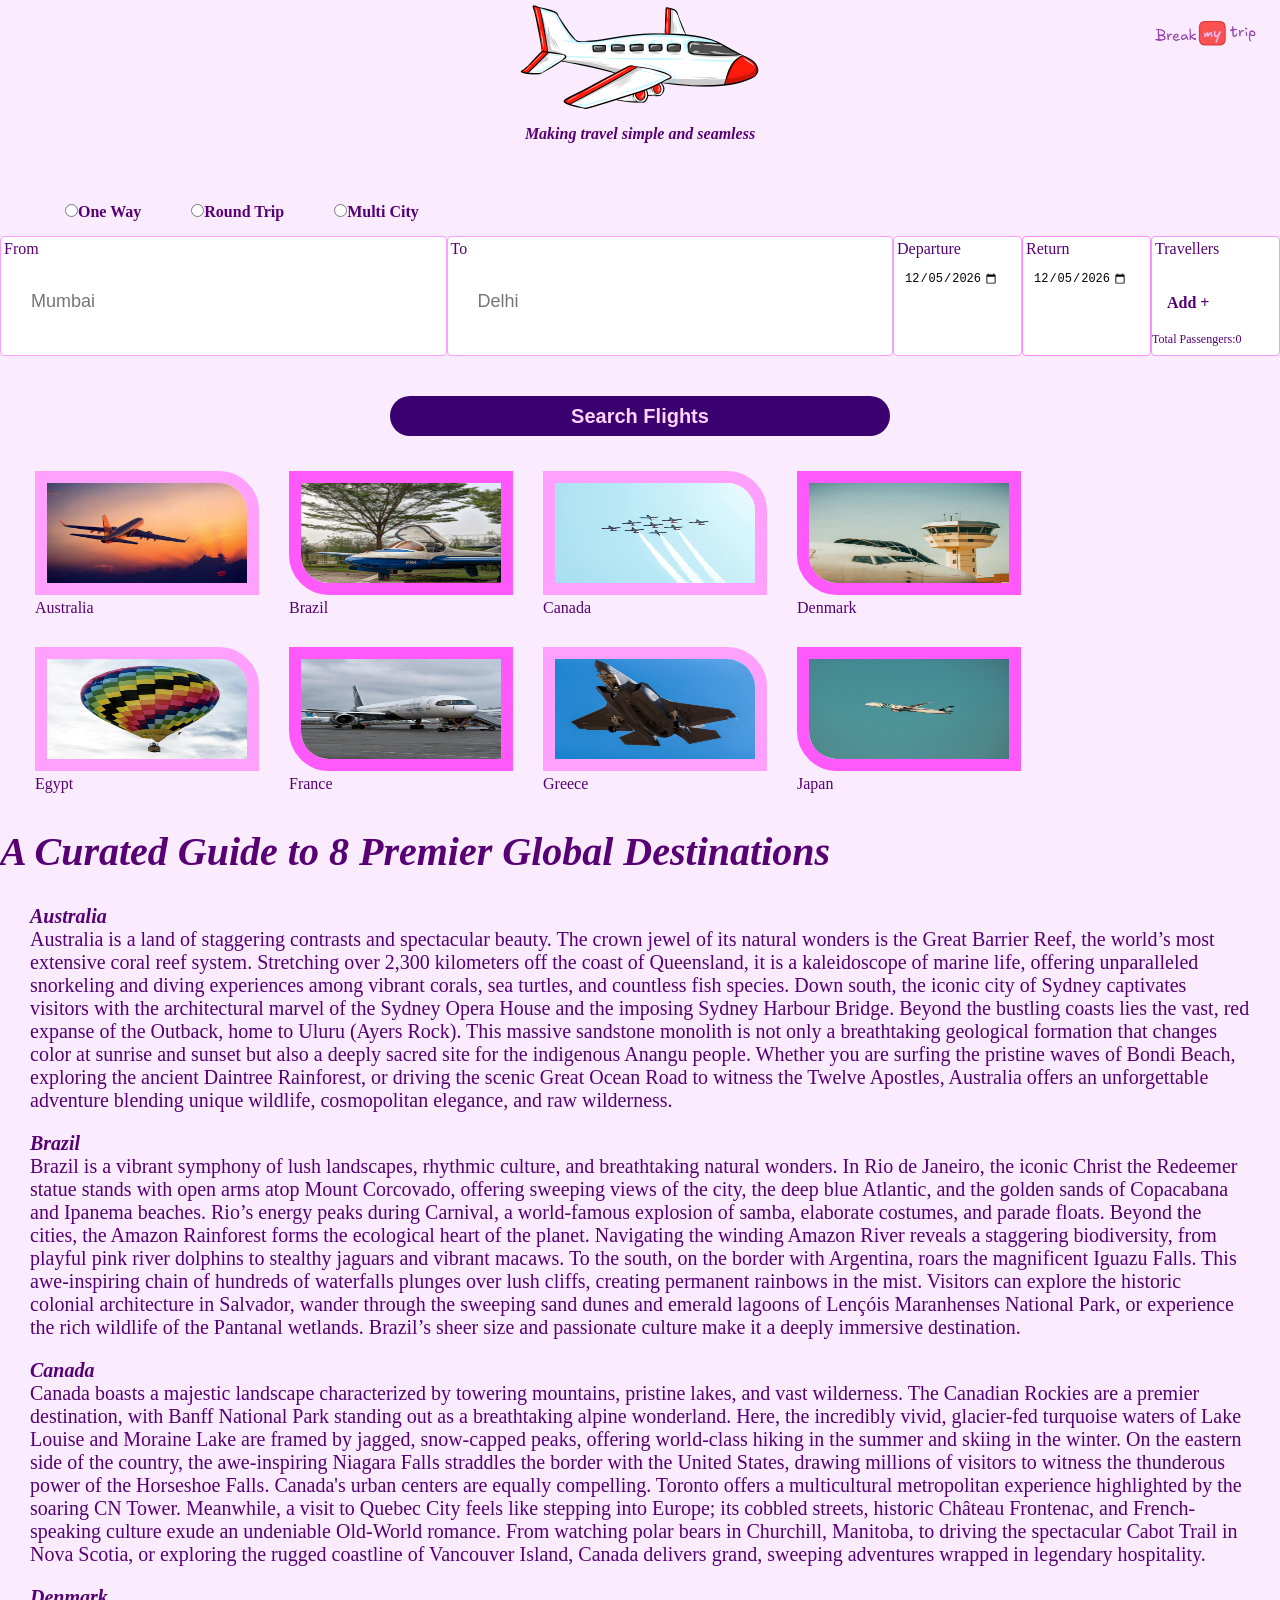
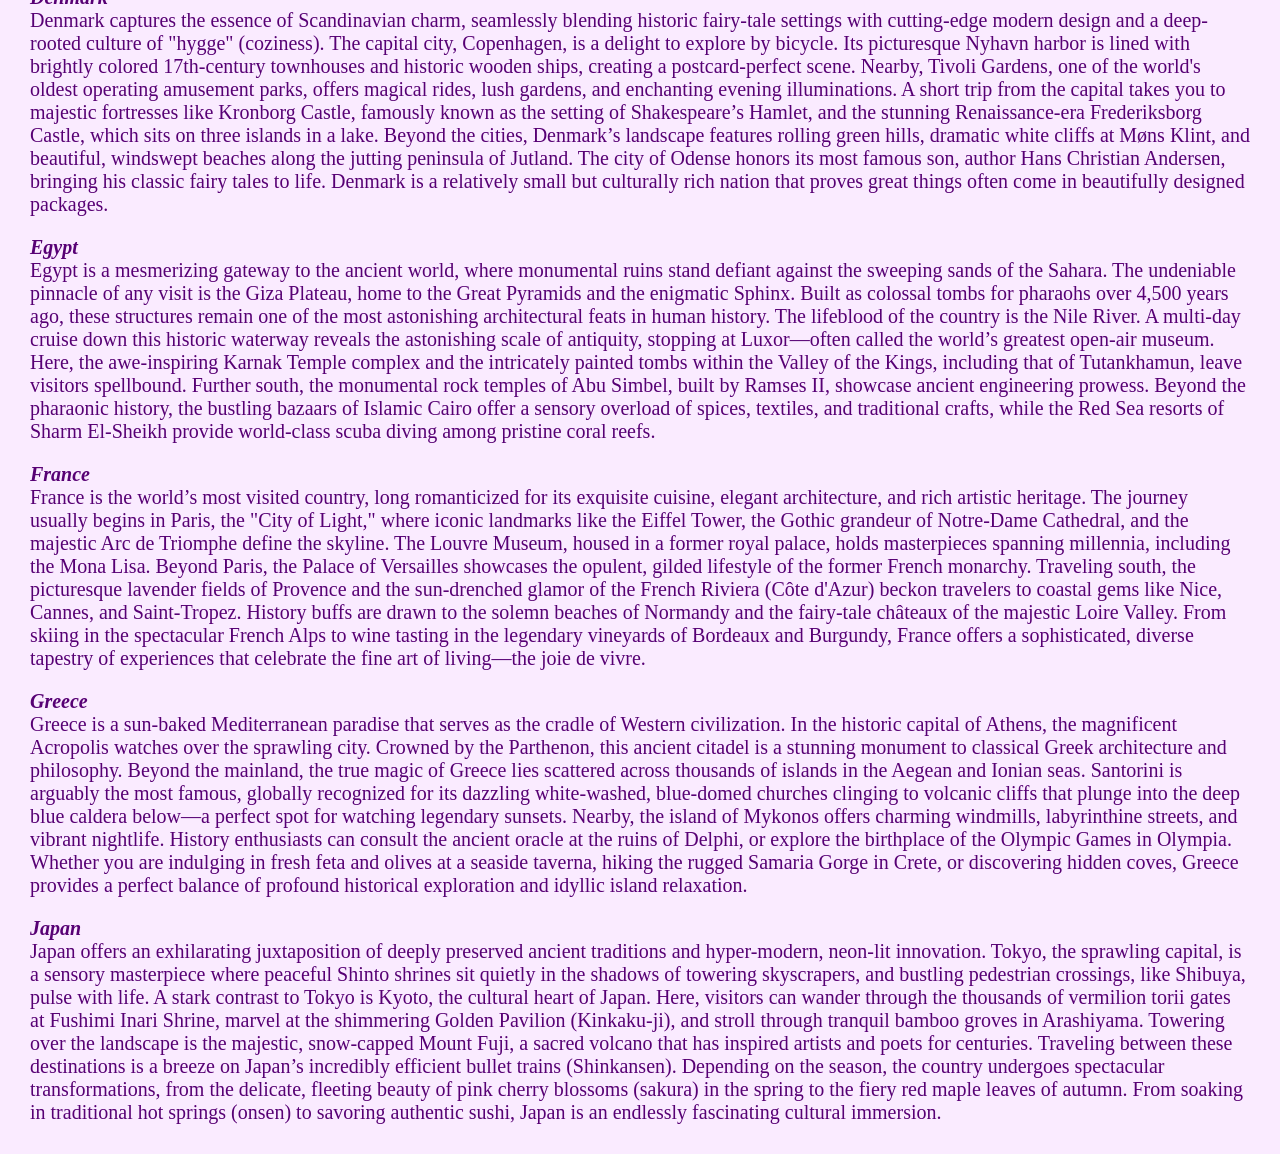
<file: index.html>
<!DOCTYPE html>
<html lang="en">
<head>
    <meta charset="UTF-8">
    <title>Ticket_Booking</title>
    <link rel="stylesheet" href="style.css">
</head>
<body style="color:rgb(87, 0, 116) ;">
    <div class="logo_tagline">
    <img src="flight.png" alt="Flight illustration" width="250px">
    <p id="tagline"><i><b>Making travel simple and seamless</b></i></p>
</div>

<a href="index.html"><img id="brand" src="brand.png" width="110px"></a>

<form>

    <div class="options">
    <label>
        <span id="oneway">
        <input type="radio" name="input_type"><b>One Way</b>
        </span>
    </label>

        <label>
            <span id="roundtrip">
            <input type="radio" name="input_type"><b>Round Trip</b>
            </span>
        </label>
        
        <label>
            <span id="multicity">
            <a id="multi" href="coming_soon.html"><input type="radio" name="input_type"><b>Multi City</b></a> 
            </span>
        </label>
</div>

<div class="booking">

    <div class="bookinginfo" id="from">
        <p style="padding: 3px;">From</p>
        <label>
            <input id="inp1" type="text" placeholder="Mumbai" required;>          
        </label>
    </div>

    <div class="bookinginfo" id="to">
        <p style="padding: 3px;">To</p>
         <label>
            <input id="inp2" type="text" placeholder="Delhi" required;>          
        </label>
    </div>

    <div class="bookinginfo" id="departure">
        <p style="padding: 3px;">Departure</p>
         <label>
            <input id="inp3" type="date">          
        </label>
    </div>

    <div class="bookinginfo" id="ret">
        <p style="padding: 3px;">Return</p>
        <label>
            <input id="inp4" type="date">          
        </label>
        
    </div>

    <div class="bookinginfo" id="travellers">
        <p style="padding: 3px;">Travellers</p>
        
        <label>
            <span id="addpass">
                <p style="padding: 15px;"><b>Add   +</b></p>
                <p id ="passcount" style="font-size: 12px; margin-top: 5px;">Total Passengers:0</p>
            </span>
        </label>
        
        <div id="popup">
            <div id="info">
            <input id="passdetail" type="text" placeholder="Hamza Ali Mazari">
            <button id="inc">Add</button>
            <button id="done">Done</button>
            </div>
        </div>
    </div>

</div>
<div id="submit_button">
    <button id="submit" type="submit">Search Flights</button>
</div>

</form>

<div id="showcase">

    <span >
     <a href="#para1"><img class="p" id="p1" src="plane1.jpg" alt="Picture of a plane"></a>
    <p>Australia</p>
    </span>

     <span >
     <a href="#para2"><img class="p" id="p2" src="plane2.jpg" alt="Picture of a plane"></a>
    <p>Brazil</p>
    </span>

     <span >
     <a href="#para3"><img class="p" id="p3" src="plane3.jpg" alt="Picture of a plane"></a>
    <p>Canada</p>
    </span>

    <span >
     <a href="#para4"><img class="p" id="p4" src="plane4.jpg" alt="Picture of a plane"></a>
    <p>Denmark</p>
    </span>

    <span >
     <a href="#para5"><img class="p" id="p5" src="plane5.jpg" alt="Picture of a plane"></a>
    <p>Egypt</p>
    </span>

    <span >
     <a href="#para6"><img class="p" id="p6" src="plane6.jpg" alt="Picture of a plane"></a>
    <p>France</p>
    </span>

    <span >
     <a href="#para7"><img class="p" id="p7" src="plane7.jpg" alt="Picture of a plane"></a>
    <p>Greece</p>
    </span>

    <span >
    <a href="#para8"><img class="p" id="p8" src="plane8.jpg" alt="Picture of a plane"></a>
    <p>Japan</p>
    </span>
    
</div>

<p style="font-size: 40px;font-weight: bold;"><b><i>A Curated Guide to 8 Premier Global Destinations</i></b></p>

<div id="container_para">

<div id="para1">
    <p><b><i>Australia</i></b></p>
    <p>Australia is a land of staggering contrasts and spectacular beauty. The crown jewel of its natural wonders is the Great Barrier Reef, the world’s most extensive coral reef system. Stretching over 2,300 kilometers off the coast of Queensland, it is a kaleidoscope of marine life, offering unparalleled snorkeling and diving experiences among vibrant corals, sea turtles, and countless fish species. Down south, the iconic city of Sydney captivates visitors with the architectural marvel of the Sydney Opera House and the imposing Sydney Harbour Bridge. Beyond the bustling coasts lies the vast, red expanse of the Outback, home to Uluru (Ayers Rock). This massive sandstone monolith is not only a breathtaking geological formation that changes color at sunrise and sunset but also a deeply sacred site for the indigenous Anangu people. Whether you are surfing the pristine waves of Bondi Beach, exploring the ancient Daintree Rainforest, or driving the scenic Great Ocean Road to witness the Twelve Apostles, Australia offers an unforgettable adventure blending unique wildlife, cosmopolitan elegance, and raw wilderness.</p>
</div>

<div id="para2">
    <p><b><i>Brazil</i></b></p>
    <p>Brazil is a vibrant symphony of lush landscapes, rhythmic culture, and breathtaking natural wonders. In Rio de Janeiro, the iconic Christ the Redeemer statue stands with open arms atop Mount Corcovado, offering sweeping views of the city, the deep blue Atlantic, and the golden sands of Copacabana and Ipanema beaches. Rio’s energy peaks during Carnival, a world-famous explosion of samba, elaborate costumes, and parade floats. Beyond the cities, the Amazon Rainforest forms the ecological heart of the planet. Navigating the winding Amazon River reveals a staggering biodiversity, from playful pink river dolphins to stealthy jaguars and vibrant macaws. To the south, on the border with Argentina, roars the magnificent Iguazu Falls. This awe-inspiring chain of hundreds of waterfalls plunges over lush cliffs, creating permanent rainbows in the mist. Visitors can explore the historic colonial architecture in Salvador, wander through the sweeping sand dunes and emerald lagoons of Lençóis Maranhenses National Park, or experience the rich wildlife of the Pantanal wetlands. Brazil’s sheer size and passionate culture make it a deeply immersive destination.</p>
</div>

<div id="para3">
    <p><b><i>Canada</i></b></p>
    <p>Canada boasts a majestic landscape characterized by towering mountains, pristine lakes, and vast wilderness. The Canadian Rockies are a premier destination, with Banff National Park standing out as a breathtaking alpine wonderland. Here, the incredibly vivid, glacier-fed turquoise waters of Lake Louise and Moraine Lake are framed by jagged, snow-capped peaks, offering world-class hiking in the summer and skiing in the winter. On the eastern side of the country, the awe-inspiring Niagara Falls straddles the border with the United States, drawing millions of visitors to witness the thunderous power of the Horseshoe Falls. Canada's urban centers are equally compelling. Toronto offers a multicultural metropolitan experience highlighted by the soaring CN Tower. Meanwhile, a visit to Quebec City feels like stepping into Europe; its cobbled streets, historic Château Frontenac, and French-speaking culture exude an undeniable Old-World romance. From watching polar bears in Churchill, Manitoba, to driving the spectacular Cabot Trail in Nova Scotia, or exploring the rugged coastline of Vancouver Island, Canada delivers grand, sweeping adventures wrapped in legendary hospitality.</p>
</div>

<div id="para4">
    <p><b><i>Denmark</i></b></p>
    <p>Denmark captures the essence of Scandinavian charm, seamlessly blending historic fairy-tale settings with cutting-edge modern design and a deep-rooted culture of "hygge" (coziness). The capital city, Copenhagen, is a delight to explore by bicycle. Its picturesque Nyhavn harbor is lined with brightly colored 17th-century townhouses and historic wooden ships, creating a postcard-perfect scene. Nearby, Tivoli Gardens, one of the world's oldest operating amusement parks, offers magical rides, lush gardens, and enchanting evening illuminations. A short trip from the capital takes you to majestic fortresses like Kronborg Castle, famously known as the setting of Shakespeare’s Hamlet, and the stunning Renaissance-era Frederiksborg Castle, which sits on three islands in a lake. Beyond the cities, Denmark’s landscape features rolling green hills, dramatic white cliffs at Møns Klint, and beautiful, windswept beaches along the jutting peninsula of Jutland. The city of Odense honors its most famous son, author Hans Christian Andersen, bringing his classic fairy tales to life. Denmark is a relatively small but culturally rich nation that proves great things often come in beautifully designed packages.</p>
</div>

<div id="para5">
    <p><b><i>Egypt</i></b></p>
    <p>Egypt is a mesmerizing gateway to the ancient world, where monumental ruins stand defiant against the sweeping sands of the Sahara. The undeniable pinnacle of any visit is the Giza Plateau, home to the Great Pyramids and the enigmatic Sphinx. Built as colossal tombs for pharaohs over 4,500 years ago, these structures remain one of the most astonishing architectural feats in human history. The lifeblood of the country is the Nile River. A multi-day cruise down this historic waterway reveals the astonishing scale of antiquity, stopping at Luxor—often called the world’s greatest open-air museum. Here, the awe-inspiring Karnak Temple complex and the intricately painted tombs within the Valley of the Kings, including that of Tutankhamun, leave visitors spellbound. Further south, the monumental rock temples of Abu Simbel, built by Ramses II, showcase ancient engineering prowess. Beyond the pharaonic history, the bustling bazaars of Islamic Cairo offer a sensory overload of spices, textiles, and traditional crafts, while the Red Sea resorts of Sharm El-Sheikh provide world-class scuba diving among pristine coral reefs.</p>
</div>

<div id="para6">
    <p><b><i>France</i></b></p>
    <p>France is the world’s most visited country, long romanticized for its exquisite cuisine, elegant architecture, and rich artistic heritage. The journey usually begins in Paris, the "City of Light," where iconic landmarks like the Eiffel Tower, the Gothic grandeur of Notre-Dame Cathedral, and the majestic Arc de Triomphe define the skyline. The Louvre Museum, housed in a former royal palace, holds masterpieces spanning millennia, including the Mona Lisa. Beyond Paris, the Palace of Versailles showcases the opulent, gilded lifestyle of the former French monarchy. Traveling south, the picturesque lavender fields of Provence and the sun-drenched glamor of the French Riviera (Côte d'Azur) beckon travelers to coastal gems like Nice, Cannes, and Saint-Tropez. History buffs are drawn to the solemn beaches of Normandy and the fairy-tale châteaux of the majestic Loire Valley. From skiing in the spectacular French Alps to wine tasting in the legendary vineyards of Bordeaux and Burgundy, France offers a sophisticated, diverse tapestry of experiences that celebrate the fine art of living—the joie de vivre.</p>
</div>

<div id="para7">
    <p><b><i>Greece</i></b></p>
    <p>Greece is a sun-baked Mediterranean paradise that serves as the cradle of Western civilization. In the historic capital of Athens, the magnificent Acropolis watches over the sprawling city. Crowned by the Parthenon, this ancient citadel is a stunning monument to classical Greek architecture and philosophy. Beyond the mainland, the true magic of Greece lies scattered across thousands of islands in the Aegean and Ionian seas. Santorini is arguably the most famous, globally recognized for its dazzling white-washed, blue-domed churches clinging to volcanic cliffs that plunge into the deep blue caldera below—a perfect spot for watching legendary sunsets. Nearby, the island of Mykonos offers charming windmills, labyrinthine streets, and vibrant nightlife. History enthusiasts can consult the ancient oracle at the ruins of Delphi, or explore the birthplace of the Olympic Games in Olympia. Whether you are indulging in fresh feta and olives at a seaside taverna, hiking the rugged Samaria Gorge in Crete, or discovering hidden coves, Greece provides a perfect balance of profound historical exploration and idyllic island relaxation.</p>
</div>

<div id="para8">
    <p><b><i>Japan</i></b></p>
    <p>Japan offers an exhilarating juxtaposition of deeply preserved ancient traditions and hyper-modern, neon-lit innovation. Tokyo, the sprawling capital, is a sensory masterpiece where peaceful Shinto shrines sit quietly in the shadows of towering skyscrapers, and bustling pedestrian crossings, like Shibuya, pulse with life. A stark contrast to Tokyo is Kyoto, the cultural heart of Japan. Here, visitors can wander through the thousands of vermilion torii gates at Fushimi Inari Shrine, marvel at the shimmering Golden Pavilion (Kinkaku-ji), and stroll through tranquil bamboo groves in Arashiyama. Towering over the landscape is the majestic, snow-capped Mount Fuji, a sacred volcano that has inspired artists and poets for centuries. Traveling between these destinations is a breeze on Japan’s incredibly efficient bullet trains (Shinkansen). Depending on the season, the country undergoes spectacular transformations, from the delicate, fleeting beauty of pink cherry blossoms (sakura) in the spring to the fiery red maple leaves of autumn. From soaking in traditional hot springs (onsen) to savoring authentic sushi, Japan is an endlessly fascinating cultural immersion.</p>
</div>

</div>

    <script src="script.js"></script>
</body>
</html>
</file>
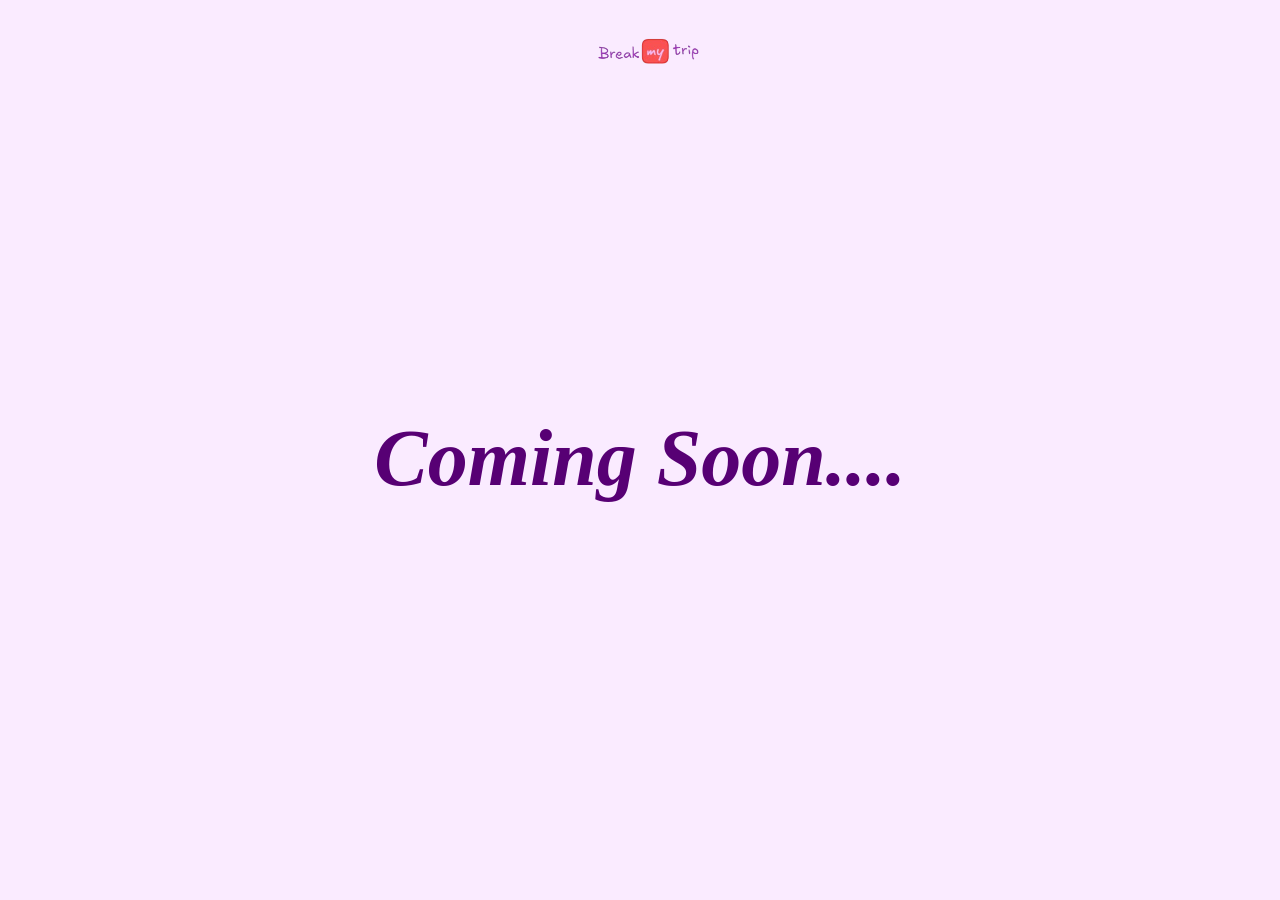
<file: coming_soon.html>
<!DOCTYPE html>
<html lang="en">
<head>
    <meta charset="UTF-8">
    <title>Coming_soon</title>
    <link rel="stylesheet" href="style2.css">
</head>
<body style="background-color:rgba(243, 205, 255, 0.383);color:rgb(87, 0, 116) ;">
    <div id="brand">
        <a href="index.html"><img src="brand.png" width="110px"></a>
    </div>

    <div id="coming">
        <p><b><i>Coming Soon....</i></b></p>
    </div>
    
</body>
</html>
</file>
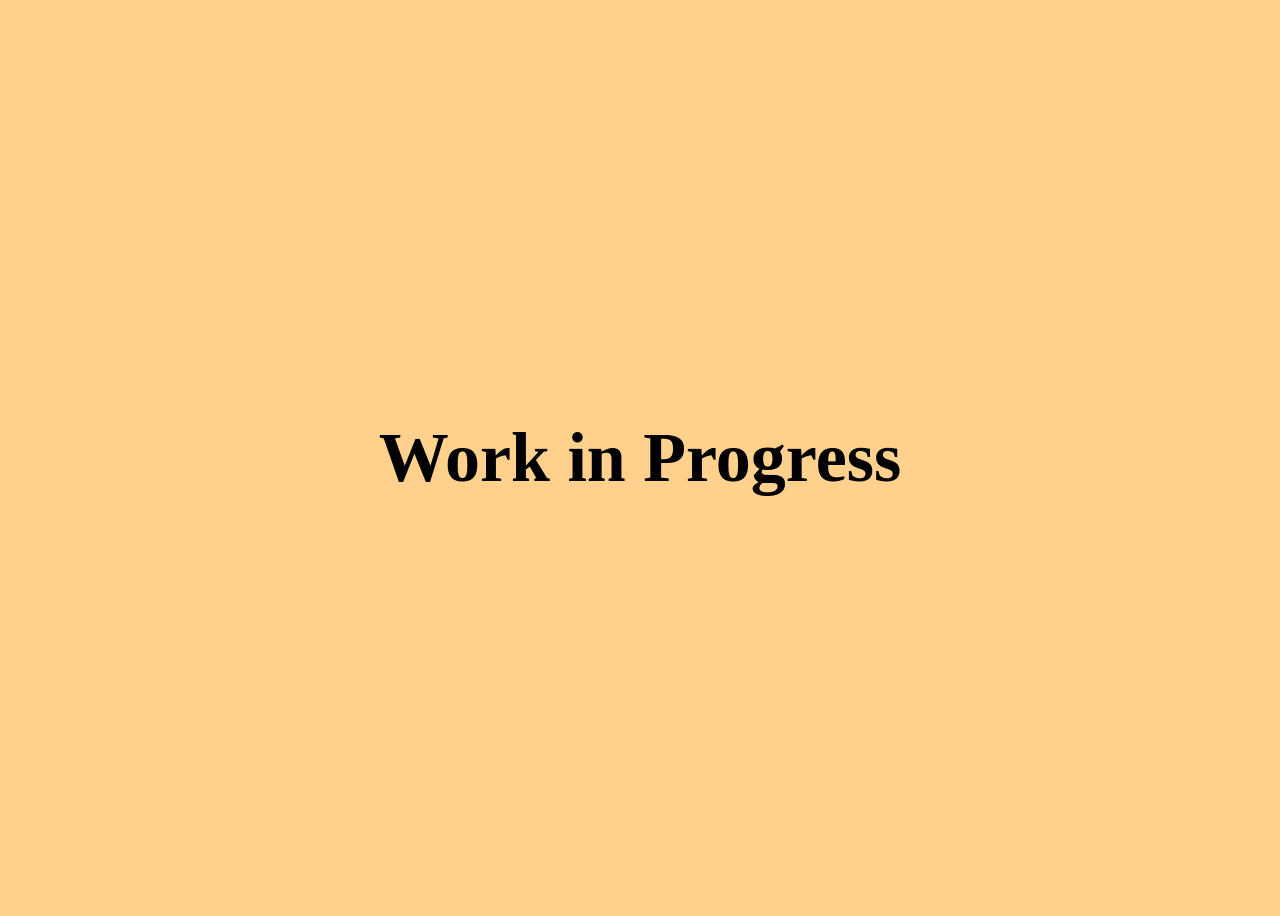
<file: flight.html>
<!DOCTYPE html>
<html lang="en">
<head>
    <meta charset="UTF-8">
    <title>Flights_Available</title>
    <link rel="stylesheet" href="style3.css">
</head>
<body style="background-color:rgb(255, 209, 141)">
    <div>
        <p>Work in Progress</p>
    </div>    
</body>
</html>
</file>
<file: style.css>
*
{
    padding:0%;
    margin:0%;
}
body{
    background-color:rgba(243, 205, 255, 0.383);
}
#tagline
{
    padding-top: 0%;
    margin-top: 0%;
}
.logo_tagline{
    display:flex;
    flex-direction: column;
    align-items: center;
}
#brand{

    position:absolute;
    top: 20px;  
    right:20px;
}

.options{
    display:flex;
    flex-direction: row;
    padding-top: 60px;
    padding-left: 60px;
    gap:40px;
    padding-bottom:15px;
}
span{
    cursor: pointer;
    padding: 5px;
}

.booking{
    display:flex;
    flex-direction: row;
    height:120px;
   
}

#from{
     border:1px solid;
    border-radius: 4px;
    border-color:rgb(253, 157, 255);
    background-color: rgb(255, 255, 255);
    width:35vw;
}
#to{
     border:1px solid;
    border-radius: 4px;
    border-color: rgb(253, 157, 255);
    background-color: rgb(255, 255, 255);;
    width:35vw;
}
#departure{
     border:1px solid;
    border-radius: 4px;
    border-color: rgb(253, 157, 255);
    background-color: rgb(255, 255, 255);
    width:10vw;
}
#ret{
     border:1px solid;
    border-radius: 4px;
    border-color: rgb(253, 139, 252);
    background-color: #ffffff;
    width:10vw;
}
#travellers{
     border:1px solid;
    border-radius: 4px;
    border-color: rgb(231, 157, 255);
    background-color: rgb(255, 255, 255);
    width:10vw;
} 

#inp1
{
     border: none;
    background-color: transparent;
    outline: none;
    padding:30px;
    font-size: 18px;
    font: bold;
}

#inp2
{
     border: none;
    background-color: transparent;
    outline: none;
    padding:30px;
    font-size: 18px;
    font: bold;
}

#inp3
{
     border: none;
    background-color: transparent;
    outline: none;
    padding:10px;
    font-size: 12px;
    /* font: bold; */
} 

#inp4
{
     border: none;
    background-color: transparent;
    outline: none;
    padding:10px;
    font-size: 12px;
    /* font: bold; */
}

#multi{
    text-decoration: none;
    color: inherit;
}

#popup{
    position: fixed;
    top:50%;
    left:50%;
    transform: translate(-50%, -50%);
    z-index: 100;
    display: none;
    border:1px solid;
    border-radius: 4px;
    border-color: rgb(253, 139, 252);
    background-color: #ffffff;
    height: 30vh;
    width:100vw;
    flex-direction: row;
    justify-content: center;
    align-items: center;
    padding:20px;
}

#passdetails{
    font-size: 200px;
}
body{
    background-color:rgba(243, 205, 255, 0.383);
}
#tagline
{
    padding-top: 0%;
    margin-top: 0%;
}
.logo_tagline{
    display:flex;
    flex-direction: column;
    align-items: center;
}
#brand{

    position:absolute;
    top: 20px;  
    right:20px;
}

.options{
    display:flex;
    flex-direction: row;
    padding-top: 60px;
    padding-left: 60px;
    gap:40px;
    padding-bottom:15px;
}
span{
    cursor: pointer;
    padding: 5px;
}

.booking{
    display:flex;
    flex-direction: row;
    height:120px;
   
}

#from{
     border:1px solid;
    border-radius: 4px;
    border-color:rgb(253, 157, 255);
    background-color: rgb(255, 255, 255);
    width:35vw;
}
#to{
     border:1px solid;
    border-radius: 4px;
    border-color: rgb(253, 157, 255);
    background-color: rgb(255, 255, 255);;
    width:35vw;
}
#departure{
     border:1px solid;
    border-radius: 4px;
    border-color: rgb(253, 157, 255);
    background-color: rgb(255, 255, 255);
    width:10vw;
}
#ret{
     border:1px solid;
    border-radius: 4px;
    border-color: rgb(253, 139, 252);
    background-color: #ffffff;
    width:10vw;
}
#travellers{
     border:1px solid;
    border-radius: 4px;
    border-color: rgb(231, 157, 255);
    background-color: rgb(255, 255, 255);
    width:10vw;
}

#inp1
{
     border: none;
    background-color: transparent;
    outline: none;
    padding:30px;
    font-size: 18px;
    font: bold;
}

#inp2
{
     border: none;
    background-color: transparent;
    outline: none;
    padding:30px;
    font-size: 18px;
    font: bold;
}

#inp3
{
     border: none;
    background-color: transparent;
    outline: none;
    padding:10px;
    font-size: 12px;
    /* font: bold; */
} 

#inp4
{
     border: none;
    background-color: transparent;
    outline: none;
    padding:10px;
    font-size: 12px;
    /* font: bold; */
}


#multi{
    text-decoration: none;
    color: inherit;
}

#popup{
    position: fixed;
    top:50%;
    left:50%;
    transform: translate(-50%, -50%);
    z-index: 100;
    display: none;
    border:1px solid;
    border-radius: 4px;
    border-color: rgb(253, 139, 252);
    background: linear-gradient(60deg, #fab6f2,#ffffff, #facafb);
    height: 30vh;
    width:100vw;
    flex-direction: row;
    justify-content: center;
    align-items: center;
    gap: 5px;
    background-size: 200%;
    animation-name: bg_col;
    animation-duration: 3s;
    animation-direction: alternate;
    animation-iteration-count: infinite;
    animation-timing-function: ease-in-out;
}
@keyframes bg_col {
    0%{
        background-position: 0% 50% ;
    }
    100%{
        background-position: 100% 50% ;
    }
    
}


#passdetail::placeholder {
    font-family: "Consolas";
    font-style: italic;
    color: rgb(180, 180, 180); 
}

#info{
    display:flex;
    flex-direction: row;
    gap:10px;
    padding:10px;
}

#inc{background-color: green;   
    width:60px; 
    color:rgba(255, 255, 255, 0.803);
    font-weight: bold;
    border:0px;

}

#delete{background-color: red;  
    width:90px; 
    color:rgb(255, 255, 255);
    font-weight: bold; 
    border:0px;
}

#done{background-color: rgba(196, 177, 255, 0.725);
    width:50px;  
    color:rgba(0, 0, 0, 0.656);
    font-weight: bold;  
    border:0px;
}

#submit_button{
    display:flex;
    flex-direction: row;
    justify-content: center;
}
#submit{
    border: none;
    cursor: pointer;
    margin-top: 40px;;
    width: 500px;
    height: 40px;
    border-radius: 100px;
    font-weight: bold;
    font-size: 20px ;
    font-family:'Gill Sans', 'Gill Sans MT', Calibri, 'Trebuchet MS', sans-serif;
    color: rgb(254, 212, 255);
     background-color: rgb(58, 0, 111);

}

#showcase{
    margin-top: 50px;
    display: flex;
    flex-direction: row;
    gap:20px;
    flex-wrap: wrap;
    margin: 30px;
}

.p{
    width:200px;
    height:100px;
}

#container_para{
    margin:30px;
    display:flex;
    flex-direction: column;
    gap: 20px;
    font-size: 20px;
}

#p1,#p3,#p5,#p7{
    border: 12px;
    border-style:solid;
    border-start-end-radius: 40px;
    border-color: rgb(255, 160, 253);
}

#p2,#p4,#p6,#p8{
    border: 12px;
    border-style:solid;
    border-bottom-left-radius: 40px;
    border-color: rgb(255, 89, 252);
}
</file>
<file: style2.css>
#coming{
    height:80vh;
    font-size: 80px;
    display:flex;
    flex-direction: row;
    justify-content: center;
    align-items: center;
}

#brand{
    
    height:10vh;
    width:100vw;
    display:flex;
    flex-direction: row;
    justify-content: center;
    align-items: center;
}
</file>
<file: style3.css>
div{
    height:100vh;
    display:flex;
    flex-direction: row;
    justify-content: center;
    align-items: center;
    animation-name: disp;
    animation-duration: .5s;
    animation-iteration-count: infinite;
    animation-direction: alternate;
    font-size: 70px;
     font-weight:bold;
}

@keyframes disp {
    from{
        widht:0px;
        opacity:0.5;
        font-size: 70px;
        
    }
    to{
        widht:100vh;
        opacity:1;
       
        font-weight: 85px;
    }
}
</file>
